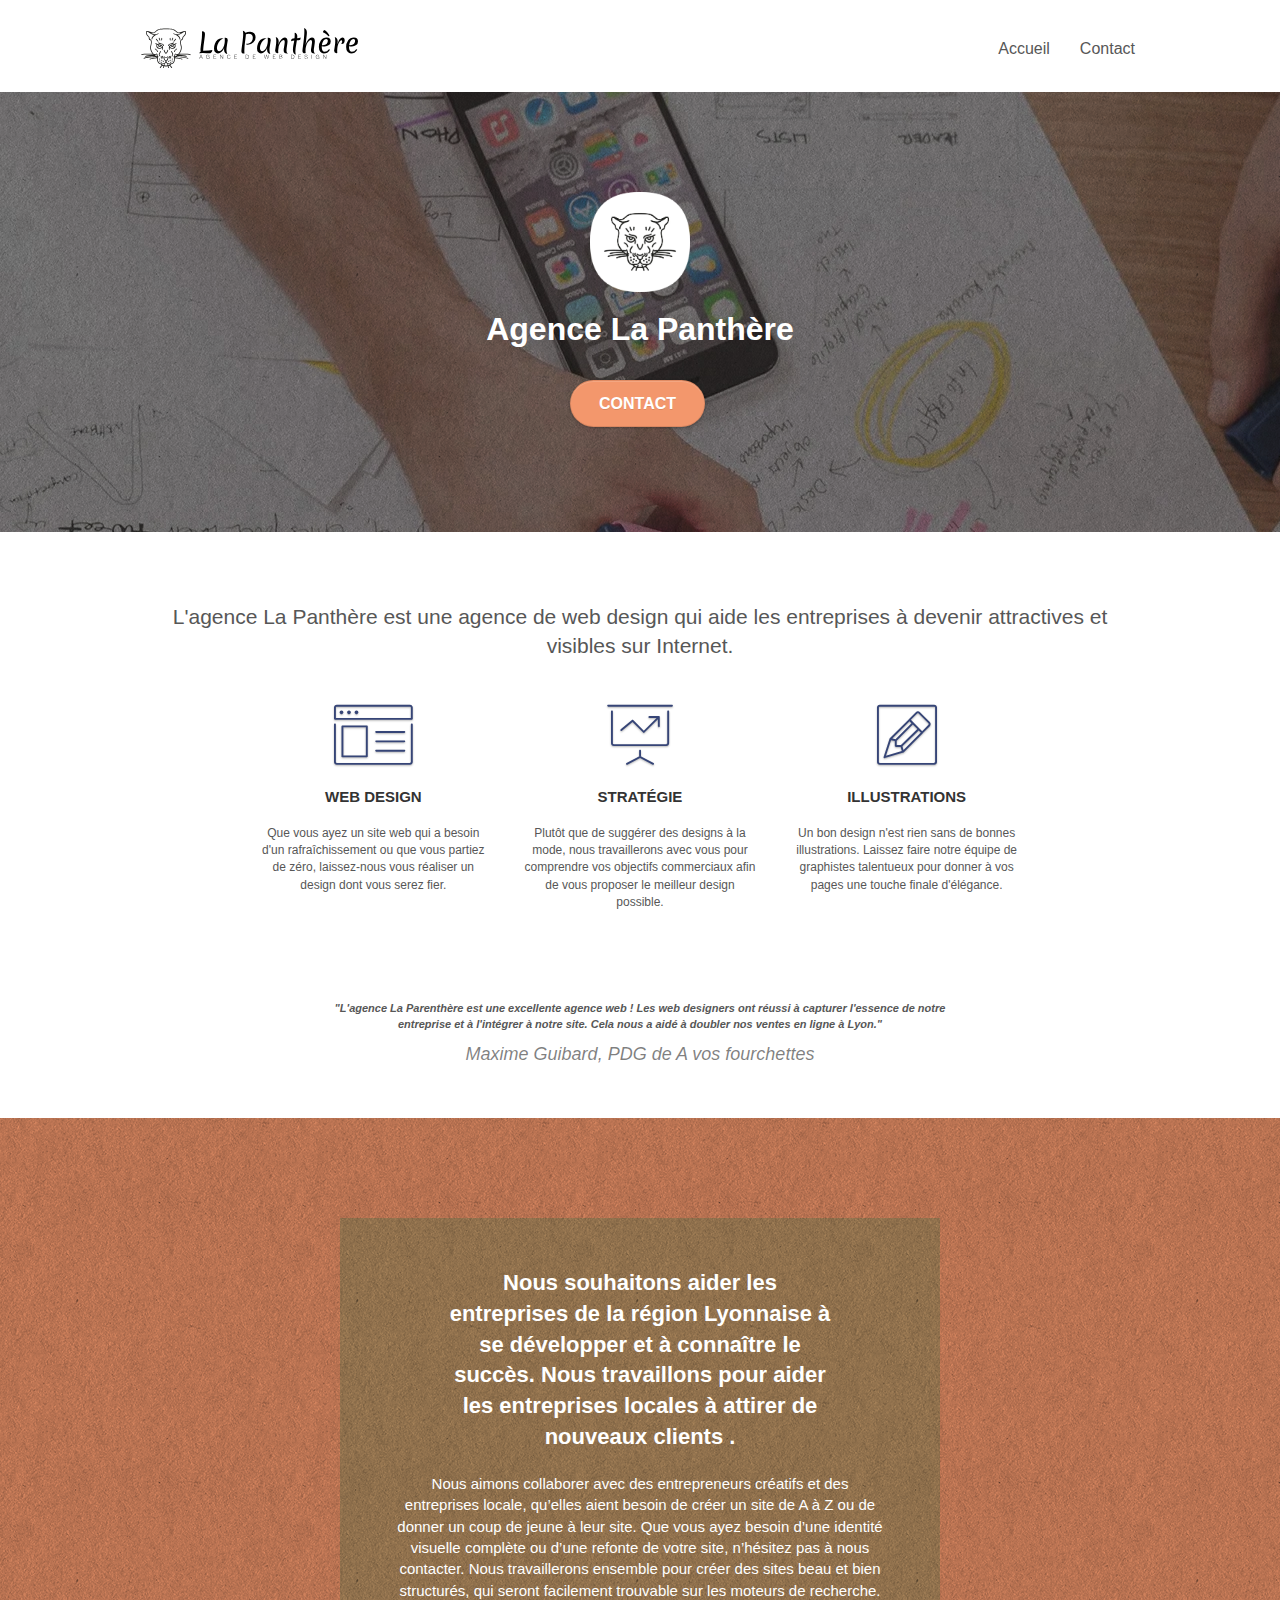
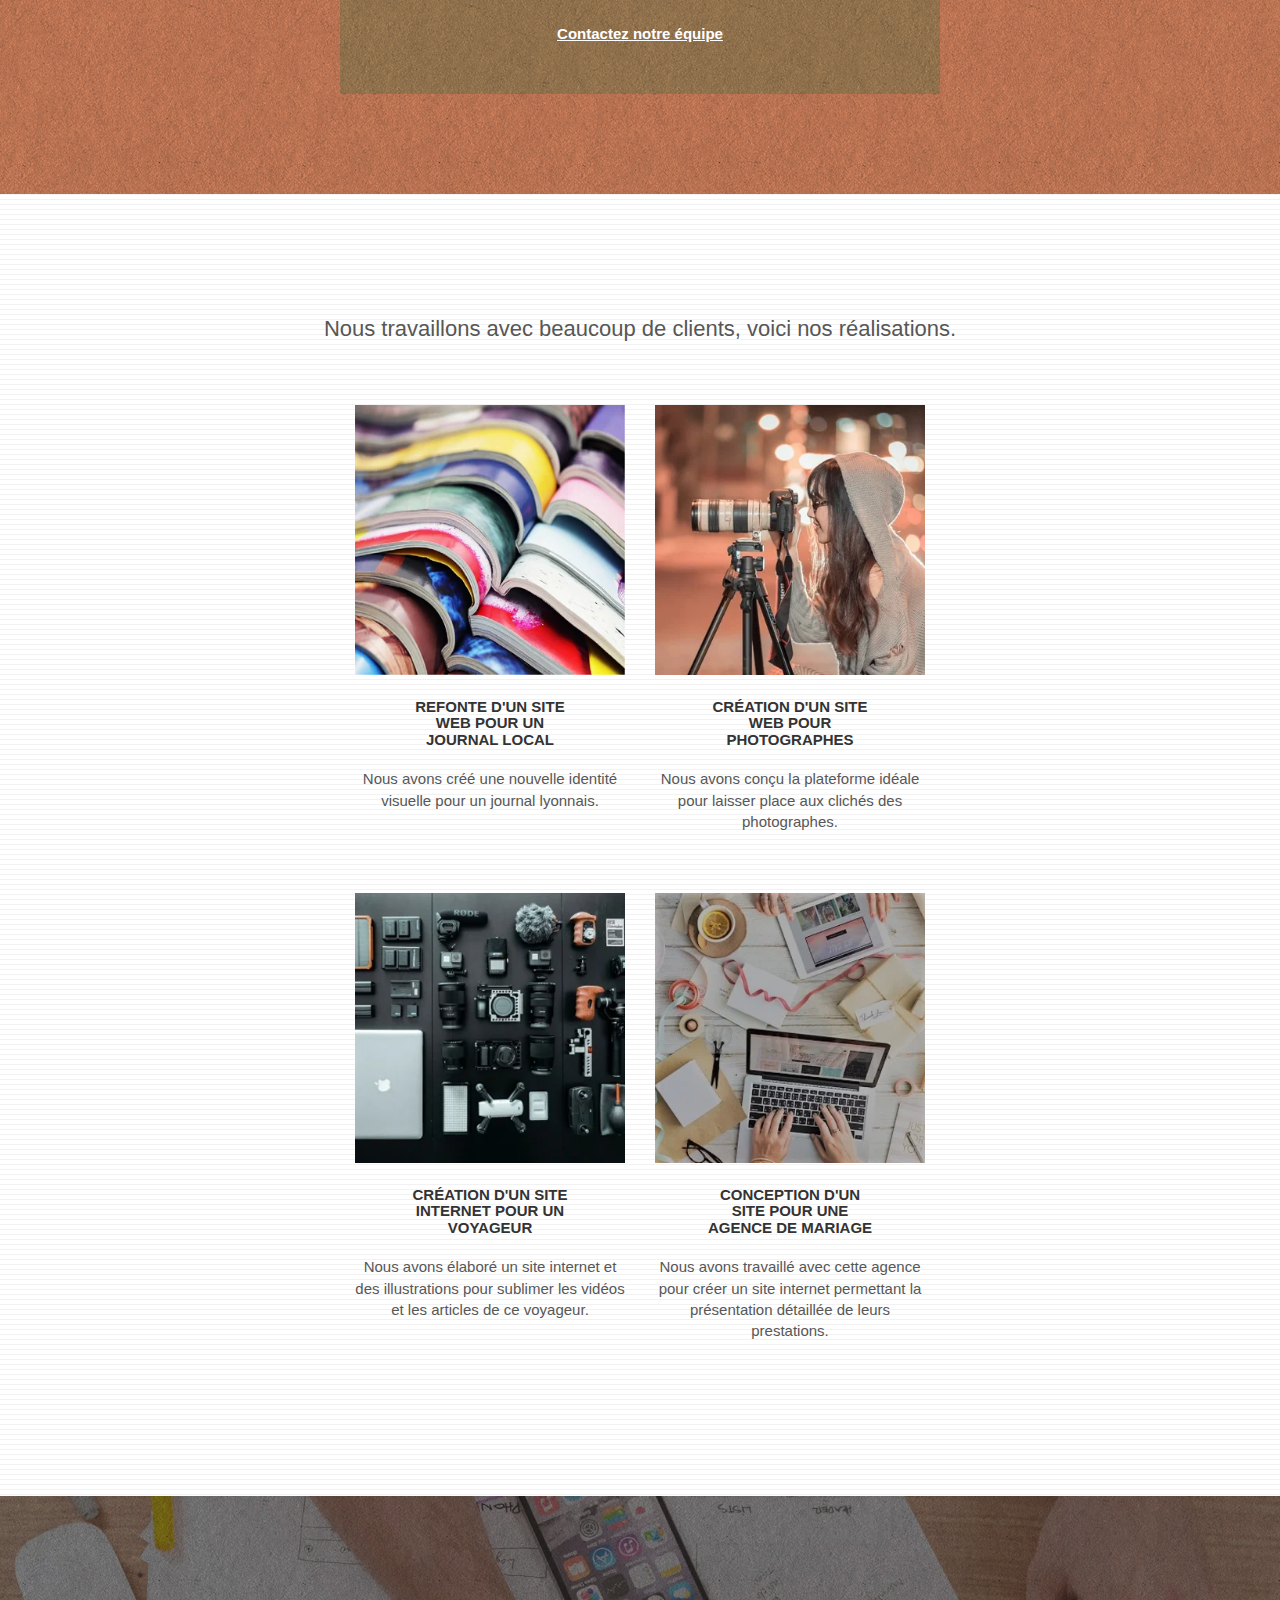
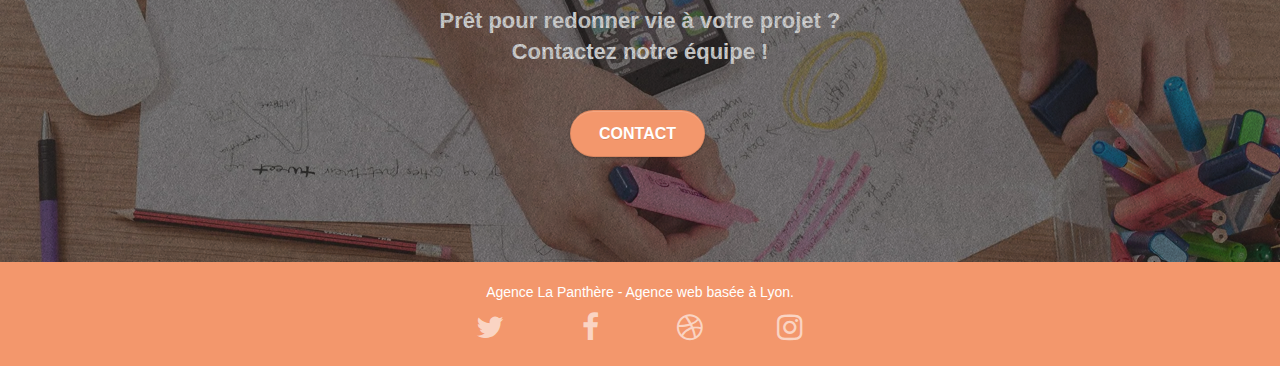
<file: index.html>
<!DOCTYPE html>
<html lang="fr">
  <head>
    <meta charset="utf-8" />
    <meta
      name="description"
      content="L'agence La Panthère est une agence de web design qui aide les entreprises à devenir attractives et visibles sur Internet."
    />
    <meta
      name="viewport"
      content="width=device-width, initial-scale=1.0, viewport-fit=cover"
    />
    <link rel="shortcut icon" type="image/png" href="favicon.jpg" />

    <link rel="stylesheet" type="text/css" href="./css/bootstrap.css" />
    <link rel="stylesheet" type="text/css" href="./css/font-awesome.css" />
    <link rel="stylesheet" type="text/css" href="./css/et-line.css" />
    <link rel="stylesheet" type="text/css" href="style.min.css" />

    <title>La Panthère</title>
  </head>
  <body>
    <!-- Principal conteneur -->
    <div class="page-container">
      <!-- bloc-0 -->
      <header class="bloc bgc-white l-bloc" id="bloc-0">
        <div class="container bloc-sm">
          <nav class="navbar row">
            <div class="navbar-header">
              <a class="navbar-brand" href="index.html"
                ><img
                  src="img/agence-la-panthere-monochrome.svg"
                  alt="Logo agence la panthere"
                  height="40"
              /></a>
              <button
                id="nav-toggle"
                type="button"
                class="ui-navbar-toggle navbar-toggle"
                data-toggle="collapse"
                data-target=".navbar-1"
              >
                <span class="sr-only">Toggle navigation</span
                ><span class="icon-bar"></span><span class="icon-bar"></span
                ><span class="icon-bar"></span>
              </button>
            </div>
            <div class="collapse navbar-collapse navbar-1 special-dropdown-nav">
              <ul class="site-navigation nav navbar-nav">
                <li>
                  <a href="index.html">Accueil</a>
                </li>
                <li></li>
                <li>
                  <a href="contact.html">Contact</a>
                </li>
              </ul>
            </div>
          </nav>
        </div>
      </header>
      <!-- bloc-0 END -->

      <!-- bloc-1-presentation -->
      <div
        class="bloc bgc-dark-slate-blue bg-banniere d-bloc bg-t-edge bloc-bg-texture texture-paper b-parallax"
        id="bloc-1-hero"
      >
        <div class="container bloc-lg">
          <div class="row tight-width-whitespace">
            <div class="col-sm-12">
              <picture>
                <source type="img/webp" srcset="img/logo.webp">
                <source type="img/png" srcset="img/logo.png">
                <img
                  src="img/logo.webp"
                  class="center-block image-resize-mode"
                  width="100"
                  alt="Logo Agence La Panthère"
                />
              </picture>
              <h1 class="text-center hero-bloc-text tc-white">
                Agence La Panthère
              </h1>
              <div class="text-center">
                <a
                  href="contact.html"
                  aria-label="Allez sur la page contact"
                  class="btn btn-lg btn-clean btn-rd cta-hero btn-atomic-tangerine"
                  id="cta-hero"
                  >Contact</a
                >
              </div>
            </div>
          </div>
        </div>
      </div>
      <!-- bloc-1-presentation END -->

      <!-- bloc-2-services -->
      <div class="bloc bgc-white l-bloc" id="bloc-2-services">
        <div class="container bloc-md">
          <div class="row">
            <div class="col-sm-12 text-center">
              <h2 class="lead">
                L'agence La Panthère est une agence de web design qui aide les
                entreprises à devenir attractives et visibles sur Internet.
              </h2>
            </div>
          </div>
          <div class="row voffset-lg med-width-whitespace">
            <div class="col-sm-4">
              <div class="text-center">
                <span
                  class="et-icon-browser sm-shadow icon-dark-slate-blue icons icon-lg"
                ></span>
              </div>
              <h3 class="mg-md text-center">Web design</h3>
              <p class="text-center">
                Que vous ayez un site web qui a besoin d'un rafraîchissement ou
                que vous partiez de zéro, laissez-nous vous réaliser un design
                dont vous serez fier.
              </p>
            </div>
            <div class="col-sm-4">
              <div class="text-center">
                <span
                  class="et-icon-presentation sm-shadow icon-dark-slate-blue icons icon-lg"
                ></span>
              </div>
              <h3 class="mg-md text-center">Stratégie</h3>
              <p class="text-center">
                Plutôt que de suggérer des designs à la mode, nous travaillerons
                avec vous pour comprendre vos objectifs commerciaux afin de vous
                proposer le meilleur design possible.<br />
              </p>
            </div>
            <div class="col-sm-4">
              <div class="text-center">
                <span
                  class="et-icon-edit sm-shadow icon-dark-slate-blue icons icon-lg"
                ></span>
              </div>
              <h3 class="mg-md text-center">Illustrations</h3>
              <p class="text-center">
                Un bon design n'est rien sans de bonnes illustrations. Laissez
                faire notre équipe de graphistes talentueux pour donner à vos
                pages une touche finale d'élégance.
              </p>
            </div>
          </div>
          <div class="row voffset-lg voffset">
            <div class="col-xs-12 col-md-8 col-md-offset-2 text-center">
              <p>
                <strong
                  ><em
                    >"L'agence La Parenthère est une excellente agence web ! Les
                    web designers ont réussi à capturer l'essence de notre
                    entreprise et à l'intégrer à notre site. Cela nous a aidé à
                    doubler nos ventes en ligne à Lyon."</em
                  ></strong
                >
              </p>
              <div><cite>Maxime Guibard, PDG de A vos fourchettes</cite></div>
            </div>
          </div>
        </div>
      </div>
      <!-- bloc-2-services END -->

      <!-- bloc-3-what-i-do -->
      <div
        class="bloc tc-white bgc-atomic-tangerine bg-presentation d-bloc bloc-bg-texture texture-paper b-parallax"
        id="bloc-3-what-i-do"
      >
        <div class="container bloc-lg">
          <div class="row tight-width-whitespace black-background">
            <div class="col-sm-12">
              <h2 class="mg-md text-center tc-white">
                Nous souhaitons aider les entreprises de la région Lyonnaise à
                se développer et à connaître le succès. Nous travaillons pour
                aider les entreprises locales à attirer de nouveaux clients .<br />
              </h2>
              <p class="text-center white">
                Nous aimons collaborer avec des entrepreneurs créatifs et des
                entreprises locale, qu’elles aient besoin de créer un site de A
                à Z ou de donner un coup de jeune à leur site. Que vous ayez
                besoin d’une identité visuelle complète ou d’une refonte de
                votre site, n’hésitez pas à nous contacter. Nous travaillerons
                ensemble pour créer des sites beau et bien structurés, qui
                seront facilement trouvable sur les moteurs de recherche.
                <br /><br /><a class="ltc-white bold-link" href="contact.html"
                  >Contactez notre équipe</a
                ><br />
              </p>
            </div>
          </div>
        </div>
      </div>
      <!-- bloc-3-what-i-do END -->

      <!-- bloc-4-portfolio -->
      <div
        class="bloc bgc-white bg-lines-h2-bg bg-repeat l-bloc"
        id="bloc-4-portfolio"
      >
        <div class="container bloc-lg">
          <div class="row">
            <div class="col-sm-12 text-center">
              <h2>
                Nous travaillons avec beaucoup de clients, voici nos
                réalisations.
              </h2>
            </div>
          </div>
          <div class="row tight-width-whitespace portfolio-row">
            <div class="col-sm-6">
              <a
                href="#"
                data-lightbox="img/image-1.webp"
                data-gallery-id="gallery-1"
                data-caption="Refonte d'un site web pour un journal local"
                data-frame="snapshot-lb"
                >
                <picture>
                  <source type="img/webp" srcset="img/image-1.webp">
                  <source type="img/jpg" srcset="img/image-1.jpg">
                  <img
                    src="img/image-1.webp"
                    alt="PLusieurs livres de couleurs"
                    class="img-responsive portfolio-thumb"
                />
                </picture>
            </a>
              <h3 class="mg-md text-center">
                Refonte d'un site web pour un journal local
              </h3>
              <p class="text-center">
                Nous avons créé une nouvelle identité visuelle pour un journal
                lyonnais.
              </p>
            </div>
            <div class="col-sm-6">
              <a
                href="#"
                data-lightbox="img/image-2.webp"
                data-gallery-id="gallery-1"
                data-caption="Création d'un site web pour photographes"
                data-frame="snapshot-lb"
                >
                <picture>
                  <source type="img/webp" srcset="img/image-2.webp">
                  <source type="img/jpg" srcset="img/image-2.jpg">
                  <img
                    src="img/image-2.webp"
                    class="img-responsive portfolio-thumb"
                    alt="Une photographe"
                />
                </picture>
              </a>
              <h3 class="mg-md text-center">
                Création d'un site web pour photographes
              </h3>
              <p class="text-center">
                Nous avons conçu la plateforme idéale pour laisser place aux
                clichés des photographes.
              </p>
            </div>
          </div>
          <div class="row tight-width-whitespace portfolio-row">
            <div class="col-sm-6">
              <a
                href="#"
                data-lightbox="img/image-3.webp"
                data-gallery-id="gallery-1"
                data-caption="Création d'un site internet pour un voyageur"
                data-frame="snapshot-lb"
                >
                <picture>
                  <source type="img/webp" srcset="img/image-3.webp">
                  <source type="img/jpg" srcset="img/image-3.jpg">
                <img
                  src="img/image-3.webp"
                  class="img-responsive portfolio-thumb"
                  alt="Matériels de photographe"
                />
                </picture>
            </a>
              <h3 class="mg-md text-center">
                Création d'un site internet pour un voyageur
              </h3>
              <p class="text-center">
                Nous avons élaboré un site internet et des illustrations pour
                sublimer les vidéos et les articles de ce voyageur.
              </p>
            </div>
            <div class="col-sm-6">
              <a
                href="#"
                data-lightbox="img/image-4.webp"
                data-gallery-id="gallery-1"
                data-caption="Conception d'un site pour une agence de mariage"
                data-frame="snapshot-lb"
                >
                <picture>
                  <source type="img/webp" srcset="img/image-4.webp">
                  <source type="img/jpg" srcset="img/image-4.jpg">
                  <img
                    src="img/image-4.webp"
                    class="img-responsive portfolio-thumb"
                    alt="macbook"
                />
                </picture>
            </a>
              <h3 class="mg-md text-center">
                Conception d'un site pour une agence de mariage
              </h3>
              <p class="text-center">
                Nous avons travaillé avec cette agence pour créer un site
                internet permettant la présentation détaillée de leurs
                prestations.
              </p>
            </div>
          </div>
        </div>
      </div>
      <!-- bloc-4-portfolio END -->

      <!-- bloc-5-cta -->
      <div
        class="bloc bgc-dark-slate-blue bg-banniere d-bloc bloc-bg-texture texture-paper"
        id="bloc-5-cta"
      >
        <div class="container bloc-lg">
          <div class="row">
            <h2 class="mg-md text-center tc-white">
              Prêt pour redonner vie à votre projet ?<br />Contactez notre
              équipe !
            </h2>
            <div class="col-sm-12 text-center">
              <a
                href="contact.html"
                aria-label="Allez sur la page contact"
                class="btn btn-atomic-tangerine btn-clean btn-rd btn-lg cta-hero"
                >Contact</a
              >
            </div>
          </div>
        </div>
      </div>
      <!-- bloc-5-cta END -->

      <!-- Footer - bloc-8 -->
      <footer class="bloc bgc-atomic-tangerine d-bloc" id="bloc-8">
        <div class="container bloc-sm">
          <div class="row">
            <div class="col-sm-12">
              <p class="text-center white">
                Agence La Panthère - Agence web basée à Lyon.<br />
              </p>
              <div class="row row-no-gutters social">
                <div class="col-sm-3">
                  <div class="text-center">
                    <a class="social" href="https://twitter.com/"
                      ><span class="fa fa-twitter icon-md"></span
                    ></a>
                  </div>
                </div>
                <div class="col-sm-3">
                  <div class="text-center">
                    <a class="social" href="https://www.facebook.com/"
                      ><span class="fa fa-facebook icon-md"></span
                    ></a>
                  </div>
                </div>
                <div class="col-sm-3">
                  <div class="text-center">
                    <a class="social" href="https://dribbble.com/"
                      ><span class="fa fa-dribbble icon-md"></span
                    ></a>
                  </div>
                </div>
                <div class="col-sm-3">
                  <div class="text-center">
                    <a class="social" href="https://www.instagram.com/"
                      ><span class="fa fa-instagram icon-md"></span
                    ></a>
                  </div>
                </div>
              </div>
            </div>
          </div>
        </div>
      </footer>
    </div>

    <script src="./js/jquery-2.1.0.js"></script>
    <script src="./js/bootstrap.js"></script>
    <script src="./js/blocs.js"></script>
    <script src="./js/jquery.touchSwipe.js" defer></script>
  </body>
</html>
</file>
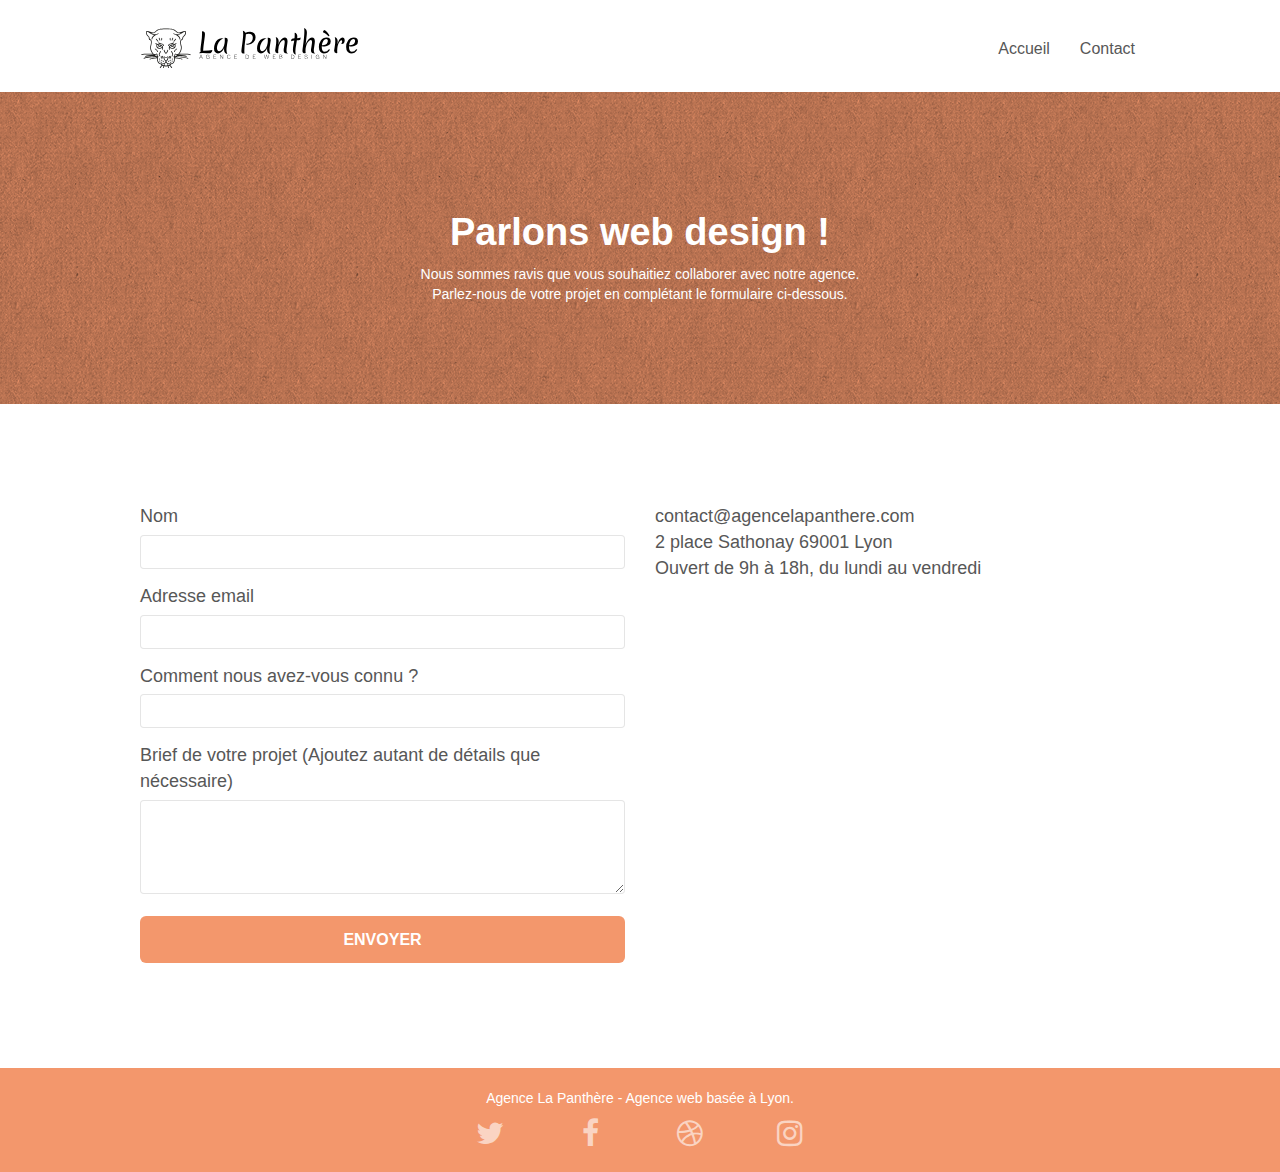
<file: contact.html>
<!DOCTYPE html>
<html lang="fr">
  <head>
    <meta charset="utf-8" />
    <meta
      name="description"
      content="L'agence La Panthère est une agence de web design qui aide les entreprises à devenir attractives et visibles sur Internet."
    />
    <meta
      name="viewport"
      content="width=device-width, initial-scale=1.0, viewport-fit=cover"
    />
    <link rel="shortcut icon" type="image/png" href="favicon.jpg" />

    <link rel="stylesheet" type="text/css" href="./css/bootstrap.css" />
    <link rel="stylesheet" type="text/css" href="style.min.css" />
    <link rel="stylesheet" type="text/css" href="./css/font-awesome.css" />
    <link rel="stylesheet" type="text/css" href="./css/et-line.css" />

    <title>La Panthère</title>

    <!-- Analytics -->

    <!-- Analytics END -->
  </head>
  <body>
    <!-- Principal conteneur -->
    <div class="page-container">
      <!-- bloc-0 -->
      <header class="bloc bgc-white l-bloc" id="bloc-0">
        <div class="container bloc-sm">
          <nav class="navbar row">
            <div class="navbar-header">
              <a class="navbar-brand" href="index.html"
                ><img
                  src="img/agence-la-panthere-monochrome.svg"
                  alt="paris web design logo agence web meilleure agence"
                  height="40"
              /></a>
              <button
                id="nav-toggle"
                type="button"
                class="ui-navbar-toggle navbar-toggle"
                data-toggle="collapse"
                data-target=".navbar-1"
              >
                <span class="sr-only">Toggle navigation</span
                ><span class="icon-bar"></span><span class="icon-bar"></span
                ><span class="icon-bar"></span>
              </button>
            </div>
            <div class="collapse navbar-collapse navbar-1 special-dropdown-nav">
              <ul class="site-navigation nav navbar-nav">
                <li>
                  <a href="index.html">Accueil</a>
                </li>
                <li></li>
                <li>
                  <a href="contact.html">Contact</a>
                </li>
              </ul>
            </div>
          </nav>
        </div>
      </header>
      <!-- bloc-0 END -->

      <!-- bloc-6 -->
      <div
        class="bloc bg-dots-bg bg-repeat bgc-atomic-tangerine d-bloc bloc-bg-texture texture-paper"
        id="bloc-6"
      >
        <div class="container bloc-lg">
          <div class="row">
            <div class="col-sm-12">
              <h1 class="text-center hero-bloc-text tc-white">
                Parlons web design !
              </h1>
              <p class="text-center mg-lg tc-white tight-width-whitespace">
                Nous sommes ravis que vous souhaitiez collaborer avec notre
                agence.<br />
                Parlez-nous de votre projet en complétant le formulaire
                ci-dessous.
              </p>
            </div>
          </div>
        </div>
      </div>
      <!-- bloc-6 END -->

      <!-- bloc-7 -->
      <div class="bloc bgc-white l-bloc" id="bloc-7">
        <div class="container bloc-lg">
          <div class="row">
            <div class="col-sm-6">
              <form id="form_1" novalidate>
                <div class="form-group">
                  <label for="name"> Nom </label>
                  <input id="name" class="form-control" required />
                </div>
                <div class="form-group">
                  <label for="email"> Adresse email </label>
                  <input
                    id="email"
                    class="form-control"
                    type="email"
                    required
                  />
                </div>
                <div class="form-group">
                  <label for="input_504"> Comment nous avez-vous connu ? </label>
                  <input
                    class="form-control"
                    type="email"
                    required
                    id="input_504"
                  />
                </div>
                <div class="form-group">
                  <label for="message">
                    Brief de votre projet (Ajoutez autant de détails que
                    nécessaire)<br /> </label
                  ><textarea
                    id="message"
                    class="form-control"
                    rows="4"
                    cols="50"
                    required
                  ></textarea>
                </div>
                <button
                  class="bloc-button btn btn-lg btn-block cta-hero btn-atomic-tangerine"
                  type="submit"
                >
                  Envoyer
                </button>
              </form>
            </div>
            <div class="col-sm-6">
              <p>
                contact@agencelapanthere.com<br />2 place Sathonay 69001 Lyon<br />Ouvert
                de 9h à 18h, du lundi au vendredi<br />
              </p>
            </div>
          </div>
        </div>
      </div>
      <!-- bloc-7 END -->

      <!-- ScrollToTop Button -->
      <a class="bloc-button btn btn-d scrollToTop" onclick="scrollToTarget('1')"
        ><span class="fa fa-chevron-up"></span
      ></a>
      <!-- ScrollToTop Button END-->

      <!-- Footer - bloc-8 -->
      <footer class="bloc bgc-atomic-tangerine d-bloc" id="bloc-8">
        <div class="container bloc-sm">
          <div class="row">
            <div class="col-sm-12">
              <p class="text-center white">
                Agence La Panthère - Agence web basée à Lyon.<br />
              </p>
              <div class="row row-no-gutters social">
                <div class="col-sm-3">
                  <div class="text-center">
                    <a class="social" href="https://twitter.com/"
                      ><span class="fa fa-twitter icon-md"></span
                    ></a>
                  </div>
                </div>
                <div class="col-sm-3">
                  <div class="text-center">
                    <a class="social" href="https://www.facebook.com/"
                      ><span class="fa fa-facebook icon-md"></span
                    ></a>
                  </div>
                </div>
                <div class="col-sm-3">
                  <div class="text-center">
                    <a class="social" href="https://dribbble.com/"
                      ><span class="fa fa-dribbble icon-md"></span
                    ></a>
                  </div>
                </div>
                <div class="col-sm-3">
                  <div class="text-center">
                    <a class="social" href="https://www.instagram.com/"
                      ><span class="fa fa-instagram icon-md"></span
                    ></a>
                  </div>
                </div>
              </div>
            </div>
          </div>
        </div>
      </footer>
      <!-- Footer - bloc-8  -->
    </div>
    <!-- Principal conteneur  -->

    <script src="./js/jquery-2.1.0.js"></script>
    <script src="./js/bootstrap.js"></script>
    <script src="./js/blocs.js"></script>
    <script src="./js/jquery.touchSwipe.js" defer></script>
  </body>
</html>
</file>
<file: css/et-line.css>
@font-face {
    font-family: et-line;
    src: url(../fonts/et-line.eot);
    src: url(../fonts/et-line.eot?#iefix) format('embedded-opentype'), url(../fonts/et-line.woff) format('woff'), url(../fonts/et-line.ttf) format('truetype'), url(../fonts/et-line.svg#et-line) format('svg');
    font-weight: 400;
    font-style: normal
}

.et-icon-adjustments,
.et-icon-alarmclock,
.et-icon-anchor,
.et-icon-aperture,
.et-icon-attachment,
.et-icon-bargraph,
.et-icon-basket,
.et-icon-beaker,
.et-icon-bike,
.et-icon-book-open,
.et-icon-briefcase,
.et-icon-browser,
.et-icon-calendar,
.et-icon-camera,
.et-icon-caution,
.et-icon-chat,
.et-icon-circle-compass,
.et-icon-clipboard,
.et-icon-clock,
.et-icon-cloud,
.et-icon-compass,
.et-icon-desktop,
.et-icon-dial,
.et-icon-document,
.et-icon-documents,
.et-icon-download,
.et-icon-dribbble,
.et-icon-edit,
.et-icon-envelope,
.et-icon-expand,
.et-icon-facebook,
.et-icon-flag,
.et-icon-focus,
.et-icon-gears,
.et-icon-genius,
.et-icon-gift,
.et-icon-global,
.et-icon-globe,
.et-icon-googleplus,
.et-icon-grid,
.et-icon-happy,
.et-icon-hazardous,
.et-icon-heart,
.et-icon-hotairballoon,
.et-icon-hourglass,
.et-icon-key,
.et-icon-laptop,
.et-icon-layers,
.et-icon-lifesaver,
.et-icon-lightbulb,
.et-icon-linegraph,
.et-icon-linkedin,
.et-icon-lock,
.et-icon-magnifying-glass,
.et-icon-map,
.et-icon-map-pin,
.et-icon-megaphone,
.et-icon-mic,
.et-icon-mobile,
.et-icon-newspaper,
.et-icon-notebook,
.et-icon-paintbrush,
.et-icon-paperclip,
.et-icon-pencil,
.et-icon-phone,
.et-icon-picture,
.et-icon-pictures,
.et-icon-piechart,
.et-icon-presentation,
.et-icon-pricetags,
.et-icon-printer,
.et-icon-profile-female,
.et-icon-profile-male,
.et-icon-puzzle,
.et-icon-quote,
.et-icon-recycle,
.et-icon-refresh,
.et-icon-ribbon,
.et-icon-rss,
.et-icon-sad,
.et-icon-scissors,
.et-icon-scope,
.et-icon-search,
.et-icon-shield,
.et-icon-speedometer,
.et-icon-strategy,
.et-icon-streetsign,
.et-icon-tablet,
.et-icon-target,
.et-icon-telescope,
.et-icon-toolbox,
.et-icon-tools,
.et-icon-tools-2,
.et-icon-trophy,
.et-icon-tumblr,
.et-icon-twitter,
.et-icon-upload,
.et-icon-video,
.et-icon-wallet,
.et-icon-wine {
    font-family: et-line;
    speak: none;
    font-style: normal;
    font-weight: 400;
    font-variant: normal;
    text-transform: none;
    line-height: 1;
    -webkit-font-smoothing: antialiased;
    -moz-osx-font-smoothing: grayscale;
    display: inline-block
}

.et-icon-mobile:before {
    content: "\e000"
}

.et-icon-laptop:before {
    content: "\e001"
}

.et-icon-desktop:before {
    content: "\e002"
}

.et-icon-tablet:before {
    content: "\e003"
}

.et-icon-phone:before {
    content: "\e004"
}

.et-icon-document:before {
    content: "\e005"
}

.et-icon-documents:before {
    content: "\e006"
}

.et-icon-search:before {
    content: "\e007"
}

.et-icon-clipboard:before {
    content: "\e008"
}

.et-icon-newspaper:before {
    content: "\e009"
}

.et-icon-notebook:before {
    content: "\e00a"
}

.et-icon-book-open:before {
    content: "\e00b"
}

.et-icon-browser:before {
    content: "\e00c"
}

.et-icon-calendar:before {
    content: "\e00d"
}

.et-icon-presentation:before {
    content: "\e00e"
}

.et-icon-picture:before {
    content: "\e00f"
}

.et-icon-pictures:before {
    content: "\e010"
}

.et-icon-video:before {
    content: "\e011"
}

.et-icon-camera:before {
    content: "\e012"
}

.et-icon-printer:before {
    content: "\e013"
}

.et-icon-toolbox:before {
    content: "\e014"
}

.et-icon-briefcase:before {
    content: "\e015"
}

.et-icon-wallet:before {
    content: "\e016"
}

.et-icon-gift:before {
    content: "\e017"
}

.et-icon-bargraph:before {
    content: "\e018"
}

.et-icon-grid:before {
    content: "\e019"
}

.et-icon-expand:before {
    content: "\e01a"
}

.et-icon-focus:before {
    content: "\e01b"
}

.et-icon-edit:before {
    content: "\e01c"
}

.et-icon-adjustments:before {
    content: "\e01d"
}

.et-icon-ribbon:before {
    content: "\e01e"
}

.et-icon-hourglass:before {
    content: "\e01f"
}

.et-icon-lock:before {
    content: "\e020"
}

.et-icon-megaphone:before {
    content: "\e021"
}

.et-icon-shield:before {
    content: "\e022"
}

.et-icon-trophy:before {
    content: "\e023"
}

.et-icon-flag:before {
    content: "\e024"
}

.et-icon-map:before {
    content: "\e025"
}

.et-icon-puzzle:before {
    content: "\e026"
}

.et-icon-basket:before {
    content: "\e027"
}

.et-icon-envelope:before {
    content: "\e028"
}

.et-icon-streetsign:before {
    content: "\e029"
}

.et-icon-telescope:before {
    content: "\e02a"
}

.et-icon-gears:before {
    content: "\e02b"
}

.et-icon-key:before {
    content: "\e02c"
}

.et-icon-paperclip:before {
    content: "\e02d"
}

.et-icon-attachment:before {
    content: "\e02e"
}

.et-icon-pricetags:before {
    content: "\e02f"
}

.et-icon-lightbulb:before {
    content: "\e030"
}

.et-icon-layers:before {
    content: "\e031"
}

.et-icon-pencil:before {
    content: "\e032"
}

.et-icon-tools:before {
    content: "\e033"
}

.et-icon-tools-2:before {
    content: "\e034"
}

.et-icon-scissors:before {
    content: "\e035"
}

.et-icon-paintbrush:before {
    content: "\e036"
}

.et-icon-magnifying-glass:before {
    content: "\e037"
}

.et-icon-circle-compass:before {
    content: "\e038"
}

.et-icon-linegraph:before {
    content: "\e039"
}

.et-icon-mic:before {
    content: "\e03a"
}

.et-icon-strategy:before {
    content: "\e03b"
}

.et-icon-beaker:before {
    content: "\e03c"
}

.et-icon-caution:before {
    content: "\e03d"
}

.et-icon-recycle:before {
    content: "\e03e"
}

.et-icon-anchor:before {
    content: "\e03f"
}

.et-icon-profile-male:before {
    content: "\e040"
}

.et-icon-profile-female:before {
    content: "\e041"
}

.et-icon-bike:before {
    content: "\e042"
}

.et-icon-wine:before {
    content: "\e043"
}

.et-icon-hotairballoon:before {
    content: "\e044"
}

.et-icon-globe:before {
    content: "\e045"
}

.et-icon-genius:before {
    content: "\e046"
}

.et-icon-map-pin:before {
    content: "\e047"
}

.et-icon-dial:before {
    content: "\e048"
}

.et-icon-chat:before {
    content: "\e049"
}

.et-icon-heart:before {
    content: "\e04a"
}

.et-icon-cloud:before {
    content: "\e04b"
}

.et-icon-upload:before {
    content: "\e04c"
}

.et-icon-download:before {
    content: "\e04d"
}

.et-icon-target:before {
    content: "\e04e"
}

.et-icon-hazardous:before {
    content: "\e04f"
}

.et-icon-piechart:before {
    content: "\e050"
}

.et-icon-speedometer:before {
    content: "\e051"
}

.et-icon-global:before {
    content: "\e052"
}

.et-icon-compass:before {
    content: "\e053"
}

.et-icon-lifesaver:before {
    content: "\e054"
}

.et-icon-clock:before {
    content: "\e055"
}

.et-icon-aperture:before {
    content: "\e056"
}

.et-icon-quote:before {
    content: "\e057"
}

.et-icon-scope:before {
    content: "\e058"
}

.et-icon-alarmclock:before {
    content: "\e059"
}

.et-icon-refresh:before {
    content: "\e05a"
}

.et-icon-happy:before {
    content: "\e05b"
}

.et-icon-sad:before {
    content: "\e05c"
}

.et-icon-facebook:before {
    content: "\e05d"
}

.et-icon-twitter:before {
    content: "\e05e"
}

.et-icon-googleplus:before {
    content: "\e05f"
}

.et-icon-rss:before {
    content: "\e060"
}

.et-icon-tumblr:before {
    content: "\e061"
}

.et-icon-linkedin:before {
    content: "\e062"
}

.et-icon-dribbble:before {
    content: "\e063"
}
</file>
<file: style.min.css>
body{margin:0;padding:0;background:#fff;overflow-x:hidden;-webkit-font-smoothing:antialiased;-moz-osx-font-smoothing:grayscale;font-size:large}.bloc-lg p{font-size:large}.bgc-atomic-tangerine p{font-size:14px;font-weight:500}.portfolio-row p{font-size:15px}.black-background p{font-size:15px}.med-width-whitespace p{font-size:12px}.tc-white{color:#fff!important;font-weight:700}a,button{transition:all .3s ease-in-out;outline:0!important}a:hover{text-decoration:none;cursor:pointer}#page-loading-blocs-notifaction{position:fixed;top:0;bottom:0;width:100%;z-index:100000;background:#fff url("img/pageload-spinner.gif") no-repeat center center}.bloc{width:100%;clear:both;background:50% 50% no-repeat;padding:0 50px;-webkit-background-size:cover;-moz-background-size:cover;-o-background-size:cover;background-size:cover;position:relative}.bloc .container{padding-left:0;padding-right:0}.bloc-lg{padding:100px 50px}.bloc-md{padding:50px}.bloc-sm{padding:20px 50px}.bg-b-edge,.bg-bl-edge,.bg-br-edge,.bg-center,.bg-l-edge,.bg-r-edge,.bg-repeat,.bg-t-edge,.bg-tl-edge,.bg-tr-edge{-webkit-background-size:auto!important;-moz-background-size:auto!important;-o-background-size:auto!important;background-size:auto!important}.bg-repeat{background:repeat}.bg-t-edge{background:top no-repeat}.bloc-bg-texture::before{content:"";background-size:2px 2px;position:absolute;top:0;bottom:0;left:0;right:0}.texture-paper::before{background:url("img/texture-paper.png");background-size:280px 280px}.b-parallax{background-attachment:fixed}.d-bloc{color:rgba(255,255,255,.7)}.d-bloc button:hover{color:rgba(255,255,255,.9)}.d-bloc .icon-round,.d-bloc .icon-rounded,.d-bloc .icon-semi-rounded-a,.d-bloc .icon-semi-rounded-b,.d-bloc .icon-square{border-color:rgba(255,255,255,.9)}.d-bloc .divider-h span{border-color:rgba(255,255,255,.2)}.d-bloc .a-btn,.d-bloc .navbar a,.d-bloc .navbar-brand,.d-bloc a .icon-lg,.d-bloc a .icon-md,.d-bloc a .icon-sm,.d-bloc a .icon-xl,.d-bloc h1 a,.d-bloc h2 a,.d-bloc h3 a,.d-bloc h4 a,.d-bloc h5 a,.d-bloc h6 a,.d-bloc p a{color:rgba(255,255,255,.6)}.d-bloc .a-btn:hover,.d-bloc .navbar a:hover,.d-bloc .navbar-brand:hover,.d-bloc a:hover .icon-lg,.d-bloc a:hover .icon-md,.d-bloc a:hover .icon-sm,.d-bloc a:hover .icon-xl,.d-bloc h1 a:hover,.d-bloc h2 a:hover,.d-bloc h3 a:hover,.d-bloc h4 a:hover,.d-bloc h5 a:hover,.d-bloc h6 a:hover,.d-bloc p a:hover{color:#fff}.d-bloc .navbar-toggle .icon-bar{background:#fff}.d-bloc .btn-wire,.d-bloc .btn-wire:hover{color:#fff;border-color:#fff}.d-bloc .panel{color:rgba(0,0,0,.5)}.d-bloc .panel button:hover{color:rgba(0,0,0,.7)}.d-bloc .panel icon{border-color:rgba(0,0,0,.7)}.d-bloc .panel .divider-h span{border-color:rgba(0,0,0,.1)}.d-bloc .panel .a-btn{color:rgba(0,0,0,.6)}.d-bloc .panel .a-btn:hover{color:#000}.d-bloc .panel .btn-wire,.d-bloc .panel .btn-wire:hover{color:rgba(0,0,0,.7);border-color:rgba(0,0,0,.3)}.d-bloc .panel,.l-bloc{color:rgba(0,0,0,.5)}.d-bloc .panel button:hover,.l-bloc button:hover{color:rgba(0,0,0,.7)}.l-bloc .icon-round,.l-bloc .icon-rounded,.l-bloc .icon-semi-rounded-a,.l-bloc .icon-semi-rounded-b,.l-bloc .icon-square{border-color:rgba(0,0,0,.7)}.d-bloc .panel .divider-h span,.l-bloc .divider-h span{border-color:rgba(0,0,0,.1)}.d-bloc .panel .a-btn,.l-bloc .a-btn,.l-bloc .navbar a,.l-bloc .navbar-brand,.l-bloc a .icon-lg,.l-bloc a .icon-md,.l-bloc a .icon-sm,.l-bloc a .icon-xl,.l-bloc h1 a,.l-bloc h2 a,.l-bloc h3 a,.l-bloc h4 a,.l-bloc h5 a,.l-bloc h6 a,.l-bloc p a{color:rgba(0,0,0,.6)}.d-bloc .panel .a-btn:hover,.l-bloc .a-btn:hover,.l-bloc .navbar a:hover,.l-bloc .navbar-brand:hover,.l-bloc a:hover .icon-lg,.l-bloc a:hover .icon-md,.l-bloc a:hover .icon-sm,.l-bloc a:hover .icon-xl,.l-bloc h1 a:hover,.l-bloc h2 a:hover,.l-bloc h3 a:hover,.l-bloc h4 a:hover,.l-bloc h5 a:hover,.l-bloc h6 a:hover,.l-bloc p a:hover{color:#000}.l-bloc .navbar-toggle .icon-bar{color:rgba(0,0,0,.6)}.d-bloc .panel .btn-wire,.d-bloc .panel .btn-wire:hover,.l-bloc .btn-wire,.l-bloc .btn-wire:hover{color:rgba(0,0,0,.7);border-color:rgba(0,0,0,.3)}.voffset{margin-top:30px}.voffset-lg{margin-top:80px}.row-no-gutters{margin-right:0;margin-left:0}.row.row-no-gutters>[class*=" col-"],.row.row-no-gutters>[class^=col-]{padding-right:0;padding-left:0}#bloc-1-hero h1{font-size:32px}.navbar{margin-bottom:0;z-index:1}.navbar-brand{height:auto;padding:3px 15px;font-size:25px;font-weight:400;font-weight:600;line-height:44px}.navbar-brand img{max-height:200px;margin:0 5px 0 0;display:inline}.navbar-brand img[src$=svg]{min-width:100px}.nav-center .navbar-brand img{margin:0}.navbar .nav{padding-top:2px;margin-right:-16px;float:right;z-index:1}.nav>li{float:left;margin-top:4px;font-size:16px}.navbar-nav .open .dropdown-menu>li>a{text-align:inherit}.nav>li a:focus,.nav>li a:hover{background:0 0}.navbar-toggle{margin:10px 10px 0 0;border:0}.navbar-toggle:hover{background:0 0!important}.navbar-toggle .icon-bar{background-color:rgba(0,0,0,.5);width:26px}.nav-invert .navbar .nav{float:left}.nav-invert .navbar-brand,.nav-invert .navbar-header{float:right;position:relative;z-index:2}@media (min-width:768px){.site-navigation{position:absolute;top:50%;right:20px;transform:translate(0,-50%);-webkit-transform:translateY(-50%)}.nav>li .dropdown-menu a,.nav>li .dropdown-menu a:hover{color:#484848}.nav-invert .site-navigation{left:0;right:0}.nav-center{text-align:center}.nav-center .navbar-header{width:100%}.nav-center .nav>li,.nav-center .navbar-brand,.nav-center .navbar-header{float:none;display:inline-block}.nav-center .site-navigation{position:relative;width:100%;right:0;margin-right:0;margin-top:20px}.nav-center.mini-nav .navbar-toggle{float:none;margin:10px auto 0}}.nav>li>.dropdown a{background:0 0!important;display:block;padding:14px 15px}nav .caret{margin:0 5px}.dropdown-menu .dropdown-menu{top:-8px;left:100%}.dropdown-menu .dropmenu-flow-right{top:100%;left:0;margin-left:-1px;border-top-left-radius:0;border-top-right-radius:0}.dropdown-menu .dropdown span{border:4px solid #000;border-top-color:transparent;border-right-color:transparent;border-bottom-color:transparent;margin:6px -5px 0 0!important;float:right}.mg-md{margin:10px 50px 20px}.mg-lg{margin-top:10px;margin-bottom:40px}.btn{margin:0 5px 5px 0}.btn.pull-right{margin:0 0 5px 5px}.btn-d,.btn-d:focus,.btn-d:hover{color:#fff;background:rgba(0,0,0,.3)}button{outline:0!important}.btn-rd{border-radius:40px}.btn-clean{border:1px solid rgba(0,0,0,.08);border-bottom-color:rgba(0,0,0,.1);text-shadow:0 1px 0 rgba(0,0,1,.1);box-shadow:0 1px 3px rgba(0,0,1,.25),inset 0 1px 0 0 rgba(255,255,255,.15)}.icon-md{font-size:30px!important}.icon-lg{font-size:60px!important}.sm-shadow{text-shadow:0 1px 2px rgba(0,0,0,.3)}.panel-sq,.panel-sq .panel-footer,.panel-sq .panel-heading{border-radius:0}.panel-rd{border-radius:30px}.panel-rd .panel-heading{border-radius:29px 29px 0 0}.panel-rd .panel-footer{border-radius:0 0 29px 29px}.form-control{border-color:rgba(0,0,0,.1);box-shadow:none}.scrollToTop{width:40px;height:40px;position:fixed;bottom:20px;right:20px;opacity:0;z-index:500;transition:all .3s ease-in-out}.scrollToTop span{margin-top:6px}.showScrollTop{font-size:14px;opacity:1}a[data-lightbox]{position:relative;display:block;text-align:center}a[data-lightbox]:hover::before{content:"+";font-family:HelveticaNeue-Light,"Helvetica Neue Light","Helvetica Neue",Helvetica,Arial;font-size:32px;width:50px;height:50px;margin-left:-25px;border-radius:50%;background:rgba(0,0,0,.6);color:#fff;font-weight:100;z-index:1;position:absolute;top:50%;transform:translateY(-50%);-webkit-transform:translateY(-50%)}a[data-lightbox]:hover img{opacity:.6;-webkit-animation-fill-mode:none;animation-fill-mode:none}#lightbox-modal{display:flex;align-items:center}#lightbox-modal .modal-dialog{width:90%;max-width:900px;margin:0 auto 0}#lightbox-modal .modal-dialog img{max-height:90vh;margin:0 auto}.lightbox-caption{padding:20px;color:#fff;background:rgba(0,0,0,.5);position:absolute;left:15px;right:15px;bottom:5px}.close-lightbox{color:#fff;font-size:30px;position:absolute;top:20px;right:20px;z-index:20;background:rgba(0,0,0,.5);border:none;line-height:30px;padding:0 9px 5px;opacity:.3}.close-lightbox:hover,.next-lightbox:hover,.prev-lightbox:hover{opacity:1;color:#fff}.next-lightbox,.prev-lightbox{font-size:20px;color:rgba(255,255,255,.9);background:rgba(0,0,0,.5);transition:all .2s ease-in-out;position:absolute;top:45%;z-index:1;opacity:.4}.next-lightbox{padding:6px 8px 1px 13px;right:25px}.prev-lightbox{padding:6px 13px 1px 10px;left:25px}.snapshot-lb .modal-body{padding-bottom:45px}.snapshot-lb .lightbox-caption{padding:0;color:rgba(0,0,0,.5);background:0 0}.btn,a,h1,h2,h3,h4,h5,h6,label,p{font-family:helvetica;font-weight:400;color:#575757!important}.container{max-width:1000px}.hero-bloc-text{font-size:38px}.hero-bloc-text-sub{font-size:36px}.statement-bloc-text{line-height:26px;font-style:italic;font-size:20px;text-align:center;font-weight:lighter;max-width:520px;margin:auto auto auto auto}p{font-size:11px}.tight-width-whitespace{max-width:600px;margin:auto auto auto auto}.h1{font-size:20px;font-family:"Open Sans"}.cta-hero{margin-top:22px;color:#fff!important;text-transform:uppercase;padding:12px 28px 12px 28px;font-size:16px;font-weight:700}.social{max-width:400px;margin:auto auto auto auto}h2{font-size:22px;line-height:1.4em}h3{font-size:15px;text-transform:uppercase;font-weight:700;color:#333!important}.med-width-whitespace{max-width:800px;margin:auto auto auto auto;box-shadow:0 0 0 #000}h1{color:#333!important}h4{color:#333!important}.icons{margin-bottom:14px;margin-top:24px}.white{color:#fff!important}.portfolio-thumb{margin-bottom:24px}.portfolio-row{margin-bottom:44px;margin-top:50px}.avatar{box-shadow:0 4px 9px rgba(0,0,0,.3)}.black-background{background-color:rgba(165,147,99,.7);padding:40px 40px 40px 40px}.bold-link{font-weight:900;text-decoration:underline!important}.bgc-white{background-color:#fff}.bgc-dark-slate-blue{background-color:#364577}.bgc-atomic-tangerine{background-color:#f3976c}.btn-atomic-tangerine{background:#f3976c;color:#fff!important}.btn-atomic-tangerine:hover{background:#c27956!important;color:#fff!important}.ltc-white{color:#fff!important}.ltc-white:hover{color:#ccc!important}.ltc-atomic-tangerine{color:#f3976c!important}.ltc-atomic-tangerine:hover{color:#c27956!important}.icon-dark-slate-blue{color:#364577!important;border-color:#364577!important}.bg-dots-bg{background-image:url("img/dots-bg.png")}.bg-lines-h2-bg{background-image:url("img/lines-h2-bg.png")}.bg-banniere{background-image:url("img/agence-la-panthere_.webp")}.bg-presentation{background-image:url("img/image-de-presentation.webp")}@media (max-width:1024px){.bloc{padding-left:20px;padding-right:20px}.bloc-tile-2.full-width-bloc .container,.bloc-tile-3.full-width-bloc .container,.bloc-tile-4.full-width-bloc .container,.bloc.full-width-bloc{padding-left:0;padding-right:0}}@media (max-width:992px) and (min-width:768px){.navbar .nav{max-width:80%}.nav-center.navbar .nav{max-width:100%}}@media only screen and (min-width:768px) and (max-width:1024px) and (orientation:landscape){.b-parallax{background-attachment:scroll}}@media only screen and (min-width:1024px) and (max-width:1366px) and (-webkit-min-device-pixel-ratio:1.5){.b-parallax{background-attachment:scroll}}@media (max-width:991px){.container{width:100%}.b-parallax{background-attachment:scroll}#hero-bloc,.page-container{overflow-x:hidden;position:relative}.bloc{padding-left:10px;padding-right:10px}.bloc-group,.bloc-group .bloc{display:block;width:100%}.bloc-fill-screen .fill-bloc-bottom-edge,.bloc-fill-screen .fill-bloc-top-edge{padding:0 20px;padding-left:10px;padding-right:10px}}@media (max-width:767px){.page-container{overflow-x:hidden;position:relative}#disqus_thread,h1,h2,h3,h4,h5,h6,p{padding-left:10px!important;padding-right:10px!important}.b-parallax{background-attachment:scroll}.navbar .nav{padding-top:0;border-top:1px solid rgba(0,0,0,.2);float:none!important}.navbar.row{margin-left:0;margin-right:0}.site-navigation{position:inherit;transform:none;-webkit-transform:none;-ms-transform:none}.nav>li{margin-top:0;border-bottom:1px solid rgba(0,0,0,.1);background:rgba(0,0,0,.05);text-align:left;padding-left:15px;width:100%}.nav>li:hover{background:rgba(0,0,0,.08)}.dropdown .dropdown a .caret{float:none;margin:5px 0 0 10px!important;border:4px solid #000;border-bottom-color:transparent;border-right-color:transparent;border-left-color:transparent}#hero-bloc .navbar .nav{background:rgba(0,0,0,.8)}#hero-bloc .navbar .nav a{color:rgba(255,255,255,.6)}.hero{padding:50px 0}.hero-nav{left:-1px;right:-1px}.navbar-collapse{padding:0;overflow-x:hidden;-webkit-box-shadow:none;box-shadow:none}.navbar-brand img{max-height:40px;width:auto}.nav-invert .navbar-header{float:none;width:100%}.nav-invert .navbar-toggle{float:left;margin-left:10px}.bloc{padding-left:0;padding-right:0}.bloc-lg,.bloc-xl,.bloc-xxl{padding:40px 0}.bloc-md,.bloc-sm{padding-left:0;padding-right:0}.bloc-fill-screen .fill-bloc-bottom-edge,.bloc-fill-screen .fill-bloc-top-edge,.bloc-tile-2 .container,.bloc-tile-3 .container,.bloc-tile-4 .container{padding-left:0;padding-right:0}.a-block{padding:0 10px}.btn-dwn{display:none}.voffset{margin-top:5px}.voffset-md{margin-top:20px}.voffset-lg{margin-top:30px}form{padding:5px}.close-lightbox{display:inline-block}.blocsapp-device-iphone5{background-size:216px 425px;padding-top:60px;width:216px;height:425px}.blocsapp-device-iphone5 img{width:180px;height:320px}}@media (max-width:400px){.bloc{padding-left:0;padding-right:0}}@media (max-width:767px){.bloc-mob-center-text{text-align:center}}
</file>
